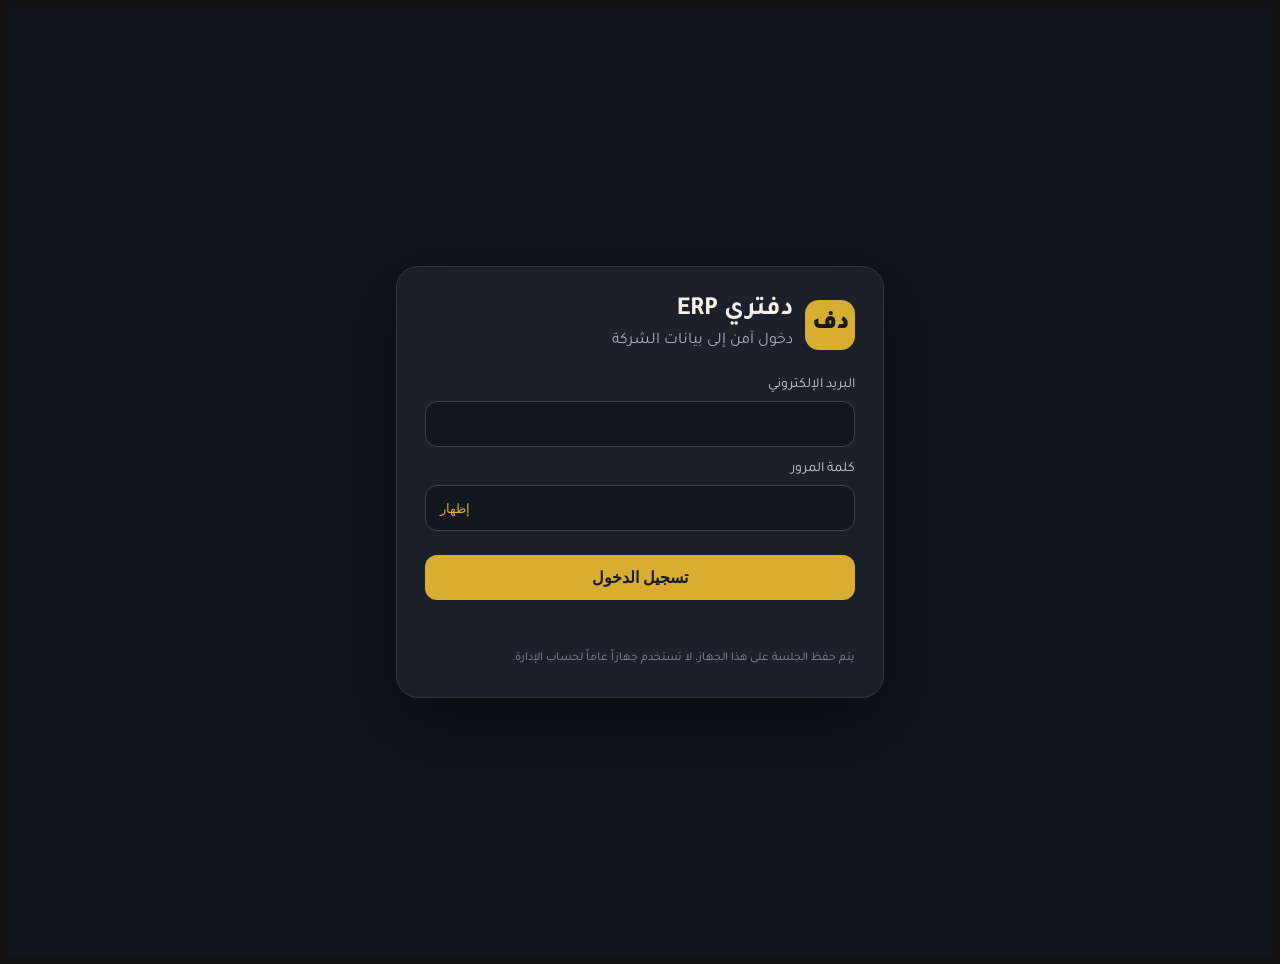
<file: index.html>
<!DOCTYPE html>
<html lang="ar" dir="rtl">
  <head>
    <meta charset="UTF-8" />
    <meta name="viewport" content="width=device-width, initial-scale=1.0, viewport-fit=cover" />
    <meta name="theme-color" content="#14171c" />
    <meta name="color-scheme" content="dark" />
    <title>دفتري - نظام محاسبي</title>
    <link rel="stylesheet" href="./style.css" />
    <script type="module" src="./boot.js"></script>
  </head>
  <body>
    <div id="root"></div>
    <noscript>يحتاج دفتري إلى تفعيل JavaScript.</noscript>
  </body>
</html>
</file>
<file: style.css>
@import"https://fonts.googleapis.com/css2?family=Amiri:wght@400;700&family=Tajawal:wght@400;500;700;900&family=IBM+Plex+Mono:wght@500;600&display=swap";.dashboard{max-width:1250px}.kpi-grid{display:grid;grid-template-columns:repeat(4,1fr);gap:12px;margin-bottom:22px}.kpi-card{display:flex;align-items:center;gap:12px;background:var(--surface);border:1px solid var(--line);border-radius:12px;padding:14px 16px}.kpi-card.good{border-color:var(--good)}.kpi-card.bad{border-color:var(--bad)}.kpi-icon{width:38px;height:38px;border-radius:10px;background:var(--surface-2);color:var(--gold-soft);display:flex;align-items:center;justify-content:center;flex-shrink:0}.kpi-body{min-width:0}.kpi-value{font-family:IBM Plex Mono,monospace;direction:ltr;font-size:16px;font-weight:700;color:var(--ink);display:flex;align-items:baseline;gap:4px}.kpi-suffix{font-family:Tajawal,sans-serif;font-size:10.5px;color:var(--muted)}.kpi-label{font-size:12px;color:var(--muted);margin-top:2px;white-space:nowrap;overflow:hidden;text-overflow:ellipsis}.dash-grid-2{display:grid;grid-template-columns:1fr 1fr;gap:14px;margin-bottom:22px}.dash-grid-3{display:grid;grid-template-columns:repeat(3,1fr);gap:14px;margin-bottom:18px}.dash-list{display:flex;flex-direction:column;gap:2px}.dash-list-row{display:flex;align-items:center;justify-content:space-between;gap:10px;width:100%;background:transparent;border:none;border-bottom:1px dashed var(--line);padding:9px 4px;cursor:pointer;text-align:right;color:var(--ink)}.dash-list-row:last-child{border-bottom:none}.dash-list-row:hover{background:var(--surface-2)}.dash-list-main{display:flex;flex-direction:column;gap:2px;min-width:0}.dash-list-title{font-size:13px;white-space:nowrap;overflow:hidden;text-overflow:ellipsis}.health-badge{display:inline-block;font-size:12.5px;font-weight:700;padding:6px 16px;border-radius:20px;margin-bottom:12px}.health-badge.good{background:var(--surface-2);color:var(--good);border:1px solid var(--good)}.health-badge.warn{background:var(--surface-2);color:var(--bad);border:1px solid var(--bad)}.alert-row{display:flex;align-items:center;gap:8px;font-size:12.5px;padding:8px 0;border-bottom:1px dashed var(--line)}.alert-row:last-child{border-bottom:none}.alert-row.error{color:var(--bad)}.alert-row.warn{color:var(--gold-soft)}.alert-row.info{color:var(--muted)}.alert-row.good{color:var(--good)}.quick-actions{display:flex;flex-direction:column;gap:8px}.quick-actions .btn{justify-content:flex-start}@media (max-width: 1100px){.kpi-grid{grid-template-columns:repeat(2,1fr)}.dash-grid-2,.dash-grid-3{grid-template-columns:1fr}}.customers-page{max-width:1250px}.customers-search-row{align-items:center}.customers-search-box{position:relative;flex:1;min-width:220px;display:flex;align-items:center}.customers-search-icon{position:absolute;inset-inline-end:12px;color:var(--muted);pointer-events:none}.customers-search-box .input{padding-inline-end:34px}.customer-form-grid{display:grid;grid-template-columns:repeat(3,1fr);gap:14px;margin-bottom:16px}.customer-field{display:flex;flex-direction:column;gap:5px;font-size:12.5px;color:var(--muted)}.customer-field-wide{grid-column:span 3}.customer-field-checkbox{flex-direction:row;align-items:center;gap:8px;font-size:13px;color:var(--ink)}.customer-field-checkbox input{width:16px;height:16px;accent-color:var(--gold)}.customer-textarea{min-height:64px;resize:vertical;font-family:inherit}.field-error{color:var(--bad);font-size:11px}.customer-form-actions{display:flex;gap:10px}.customers-row-actions{display:flex;align-items:center;gap:6px}@media (max-width: 900px){.customer-form-grid{grid-template-columns:1fr 1fr}.customer-field-wide{grid-column:span 2}}@media (max-width: 600px){.customer-form-grid{grid-template-columns:1fr}.customer-field-wide{grid-column:span 1}}.sales-invoice-page{max-width:1250px}.sales-invoice-error{border-color:var(--bad);color:var(--bad);font-size:13px}.sales-invoice-head-grid{display:grid;grid-template-columns:repeat(3,1fr);gap:14px;margin-bottom:18px}.sales-invoice-lines{margin-bottom:10px}.sales-invoice-lines input{min-width:0}.sales-invoice-add-line{margin-bottom:18px}.sales-invoice-totals{display:grid;grid-template-columns:1fr 1fr auto auto;gap:14px;align-items:end;border-top:1px solid var(--line);padding-top:16px;margin-bottom:18px}.sales-invoice-total-row{display:flex;flex-direction:column;gap:4px;font-size:12.5px;color:var(--muted);text-align:left}.sales-invoice-total-row.grand{color:var(--gold-soft);font-weight:700;font-size:14px}@media (max-width: 1000px){.sales-invoice-head-grid,.sales-invoice-totals{grid-template-columns:1fr 1fr}}@media (max-width: 600px){.sales-invoice-head-grid{grid-template-columns:1fr}}.products-page{max-width:1250px}.products-low-stock{color:var(--bad);font-weight:700}.app{--bg: #14171c;--surface: #1b1f26;--surface-2: #232830;--line: #2d333d;--gold: #c9a227;--gold-soft: #e0c264;--ink: #ece8de;--muted: #8a8f98;--good: #5fa379;--bad: #c0584f;font-family:Tajawal,sans-serif;background:var(--bg);color:var(--ink);min-height:100vh;display:flex;width:100%}.app *{box-sizing:border-box}.app button,.app input,.app select{font-family:inherit}.app :focus-visible{outline:2px solid var(--gold);outline-offset:2px}.loading-screen{display:flex;flex-direction:column;align-items:center;justify-content:center;gap:10px;width:100%;height:100vh;color:var(--muted)}.spin{animation:spin 1s linear infinite;color:var(--gold)}@keyframes spin{to{transform:rotate(360deg)}}.sidebar{width:230px;flex-shrink:0;background:var(--surface);border-left:1px solid var(--line);display:flex;flex-direction:column;padding:20px 14px;height:100vh;position:sticky;top:0}.brand{display:flex;align-items:center;gap:10px;padding:4px 8px 22px}.brand-mark{font-family:Amiri,serif;font-size:22px;color:var(--bg);background:var(--gold);width:36px;height:36px;border-radius:8px;display:flex;align-items:center;justify-content:center}.brand-title{font-family:Amiri,serif;font-size:17px;font-weight:700;color:var(--ink)}.brand-sub{font-size:11px;color:var(--muted)}.nav{display:flex;flex-direction:column;gap:3px;flex:1;overflow-y:auto}.nav-item{display:flex;align-items:center;gap:10px;padding:10px 12px;border-radius:8px;background:transparent;border:none;color:var(--muted);font-size:14px;cursor:pointer;text-align:start;transition:background .15s,color .15s}.nav-item:hover{background:var(--surface-2);color:var(--ink)}.nav-item.active{background:var(--surface-2);color:var(--gold-soft);font-weight:700}.settings-card{max-width:560px}.entry-row{cursor:pointer}.entry-row:hover{background:var(--surface-2)}.entry-detail-row td{padding:0;border-bottom:1px solid var(--line)}.entry-detail{background:var(--bg);padding:14px 16px;border-top:1px dashed var(--gold)}.entry-detail-head{display:flex;justify-content:space-between;flex-wrap:wrap;gap:6px;margin-bottom:10px;font-weight:700;color:var(--gold-soft);font-size:13px}.entry-detail-scroll{overflow-x:auto;-webkit-overflow-scrolling:touch}.entry-detail-table{font-size:12.5px;min-width:480px}.entry-detail-table th,.entry-detail-table td{padding:6px 8px;white-space:nowrap}.statement-header.print-only{display:none}.statement-title{font-family:Amiri,serif;font-size:22px;font-weight:700}.statement-meta{display:flex;gap:18px;font-size:13px;margin-top:6px;flex-wrap:wrap}.opening-row td{font-weight:700;color:var(--gold-soft);border-bottom:1px dashed var(--gold)}@media print{@page{size:A4 landscape;margin:8mm}.no-print,.erp-sidebar,.erp-topbar,.erp-mobile-overlay,.toast{display:none!important}.print-only{display:block!important}html,body{background:#fff!important}.app{background:#fff!important;color:#111!important;display:block!important}.erp-content,.content{padding:0!important;max-width:100%!important}.erp-main{height:auto!important;overflow:visible!important}.erp-content,.erp-root{overflow:visible!important}.card{background:#fff!important;border:1px solid #ccc!important;box-shadow:none!important;overflow:visible!important}.table{min-width:0!important;width:100%!important;table-layout:fixed!important;font-size:10px!important;color:#111!important}.table th,.table td{border-color:#ccc!important;color:#111!important;padding:5px 6px!important}.table th:nth-child(2),.table td:nth-child(2),.table th:nth-child(3),.table td:nth-child(3){white-space:normal!important;overflow-wrap:break-word!important}.table .num,.table th:nth-child(1),.table td:nth-child(1),.table th:nth-child(4),.table td:nth-child(4),.table th:nth-child(5),.table td:nth-child(5),.table th:nth-child(6),.table td:nth-child(6){white-space:nowrap!important}.table th:nth-child(1),.table td:nth-child(1){width:10%}.table th:nth-child(2),.table td:nth-child(2){width:20%}.table th:nth-child(3),.table td:nth-child(3){width:20%}.table th:nth-child(4),.table td:nth-child(4){width:17%}.table th:nth-child(5),.table td:nth-child(5){width:17%}.table th:nth-child(6),.table td:nth-child(6){width:16%}.num,.stat-value,.ratio-value,.statement-title,.card-title{color:#111!important}.double-rule{border-color:#111!important}html,body,#root,.app,.erp-root,.erp-main,.erp-content,.page{width:100%!important;min-width:0!important;min-height:0!important;height:auto!important;max-height:none!important;overflow:visible!important;margin:0!important}.page{max-width:none!important}.statement-header{margin:0 0 8mm!important;break-after:avoid-page}.statement-print-table{table-layout:fixed!important;width:100%!important}.statement-print-table thead{display:table-header-group}.statement-print-table tfoot{display:table-row-group;break-inside:avoid-page}.statement-print-table tr{break-inside:avoid-page;page-break-inside:avoid}.statement-print-table td,.statement-print-table th{overflow:visible!important}.statement-print-table .num,.statement-print-table td.num,.statement-print-table tfoot td{direction:ltr!important;unicode-bidi:isolate!important;white-space:nowrap!important;word-break:keep-all!important;overflow-wrap:normal!important;letter-spacing:-.35px!important;font-size:8.5px!important;font-variant-numeric:tabular-nums}.statement-print-table tfoot .num{display:inline-block!important;min-width:max-content!important}.statement-print-table th:nth-child(1),.statement-print-table td:nth-child(1){width:13%!important}.statement-print-table th:nth-child(2),.statement-print-table td:nth-child(2){width:18%!important}.statement-print-table th:nth-child(3),.statement-print-table td:nth-child(3){width:25%!important}.statement-print-table th:nth-child(4),.statement-print-table td:nth-child(4){width:16%!important}.statement-print-table th:nth-child(5),.statement-print-table td:nth-child(5){width:14%!important}.statement-print-table th:nth-child(6),.statement-print-table td:nth-child(6){width:14%!important}}.settings-desc{color:var(--muted);font-size:13px;line-height:1.7;margin:0 0 16px}.settings-actions{display:flex;gap:10px;flex-wrap:wrap}.danger-zone{border-color:#c0584f55}.danger-title{color:var(--bad)!important}.btn-danger{background:transparent;border:1px solid var(--bad);color:var(--bad)}.btn-danger:hover{background:var(--bad);color:#fff}.reset-btn{display:flex;align-items:center;gap:6px;justify-content:center;background:transparent;border:1px solid var(--line);color:var(--muted);padding:9px;border-radius:8px;font-size:12px;cursor:pointer;margin-top:8px}.reset-btn:hover{color:var(--gold-soft);border-color:var(--gold)}.reset-btn.danger:hover{color:var(--bad);border-color:var(--bad)}.content{flex:1;padding:28px 34px;max-width:1150px;overflow-x:hidden}.page-head-row{display:flex;align-items:flex-start;justify-content:space-between;gap:12px;flex-wrap:wrap}.page-title{font-family:Amiri,serif;font-size:26px;font-weight:700;margin:0 0 4px;color:var(--ink)}.page-sub{color:var(--muted);font-size:13.5px;margin:0 0 22px}.section-title{font-family:Amiri,serif;font-size:16px;color:var(--gold-soft);margin:22px 0 10px}.card{background:var(--surface);border:1px solid var(--line);border-radius:12px;padding:18px;margin-bottom:18px;overflow-x:auto;-webkit-overflow-scrolling:touch}.card-title{font-family:Amiri,serif;font-size:18px;margin:0 0 14px;color:var(--gold-soft)}.stat-grid{display:grid;grid-template-columns:repeat(4,1fr);gap:12px;margin-bottom:20px}.stat-card{background:var(--surface);border:1px solid var(--line);border-radius:12px;padding:16px}.stat-card.good{border-color:var(--good)}.stat-card.bad{border-color:var(--bad)}.stat-value{font-family:IBM Plex Mono,monospace;direction:ltr;font-size:22px;font-weight:600;color:var(--gold-soft)}.stat-suffix{font-family:Tajawal,sans-serif;font-size:12px;color:var(--muted)}.stat-label{font-size:12.5px;color:var(--muted);margin-top:4px}.balance-check-row{display:flex;justify-content:space-between;padding:6px 0;font-size:14px}.balance-status{display:flex;align-items:center;gap:7px;font-size:13.5px;padding:9px 0 0;font-weight:700}.balance-status.ok{color:var(--good)}.balance-status.off{color:var(--bad)}.balance-status.standalone{padding:4px}.form-row{display:flex;gap:10px;flex-wrap:wrap;align-items:center}.input{background:var(--surface-2);border:1px solid var(--line);color:var(--ink);border-radius:8px;padding:9px 12px;font-size:13.5px;flex:1;min-width:140px}.input.small{flex:none;width:120px}.error-text{color:var(--bad);font-size:12.5px;margin:-8px 0 14px}.btn{display:flex;align-items:center;gap:6px;border:none;border-radius:8px;padding:9px 16px;font-size:13.5px;cursor:pointer;font-weight:700}.btn-primary{background:var(--gold);color:#1c1c1c}.btn-primary:hover{background:var(--gold-soft)}.btn-ghost{background:transparent;border:1px solid var(--line);color:var(--ink)}.btn-ghost:hover{border-color:var(--gold);color:var(--gold-soft)}.table{width:100%;min-width:620px;border-collapse:collapse;font-size:13.5px}.table th{text-align:start;color:var(--muted);font-weight:500;font-size:12px;padding:8px 10px;border-bottom:1px solid var(--line)}.table td{padding:9px 10px;border-bottom:1px solid var(--line)}.table tbody tr:hover{background:var(--surface-2)}.table tfoot td{padding-top:12px;font-weight:700}.num{font-family:IBM Plex Mono,monospace;direction:ltr;display:inline-block;white-space:nowrap}.table td,.table th{white-space:nowrap}.double-rule{border-top:3px double var(--gold);padding-top:8px!important;color:var(--gold-soft)}.muted{color:var(--muted)}.small-text{font-size:11.5px}.empty{text-align:center;color:var(--muted);padding:24px!important}.filter-bar{display:flex;gap:8px;flex-wrap:wrap;margin:4px 0 18px}.filter-bar.sub{margin-top:-10px;padding-inline-start:4px}.filter-chip{background:var(--surface);border:1px solid var(--line);color:var(--muted);padding:7px 16px;border-radius:20px;font-size:12.5px;cursor:pointer;font-weight:700;transition:all .15s}.filter-chip.sub-chip{padding:5px 13px;font-size:11.5px;font-weight:500;border-style:dashed}.filter-chip:hover{border-color:var(--gold);color:var(--ink)}.filter-chip.active{background:var(--gold);color:#1c1c1c;border-color:var(--gold)}.account-group{margin-bottom:18px}.badge{font-size:11px;padding:3px 9px;border-radius:20px;border:1px solid var(--line)}.type-asset{color:#8fb8e0;border-color:#8fb8e066}.type-liability{color:#e0a88f;border-color:#e0a88f66}.type-equity{color:var(--gold-soft);border-color:#c9a22766}.type-revenue{color:var(--good);border-color:#5fa37966}.type-expense{color:var(--bad);border-color:#c0584f66}.icon-btn{background:transparent;border:none;color:var(--muted);cursor:pointer;padding:4px}.icon-btn:hover{color:var(--bad)}.line-table input,.line-table select{min-width:0}.account-picker{position:relative;min-width:160px}.account-picker-list{z-index:9999;background:var(--surface-2);border:1px solid var(--gold);border-radius:10px;overflow-y:auto;box-shadow:0 12px 32px #0000008c;overscroll-behavior:contain;-webkit-overflow-scrolling:touch}.account-picker-list-portal{direction:inherit}.account-picker-item{display:block;width:100%;text-align:start;color:var(--ink);background:transparent;padding:11px 12px;font-size:13px;cursor:pointer;border:0;border-bottom:1px solid var(--line)}.account-picker-item:last-child{border-bottom:none}.account-picker-item:hover{background:var(--bg);color:var(--gold-soft)}.account-picker-empty{padding:10px 12px;font-size:12.5px;color:var(--muted)}.journal-actions{display:flex;align-items:center;gap:12px;margin-top:14px}.diff-tag{font-size:12.5px;font-weight:700;flex:1}.diff-tag.ok{color:var(--good)}.diff-tag.off{color:var(--bad)}.statements-grid{display:grid;grid-template-columns:1fr 1fr;gap:18px}.statement-section{margin-bottom:14px}.statement-label{font-size:12px;color:var(--gold-soft);font-weight:700;margin-bottom:6px;text-transform:uppercase;letter-spacing:.03em}.statement-row{display:flex;justify-content:space-between;padding:5px 0;font-size:13.5px;border-bottom:1px dashed var(--line)}.statement-hint{font-size:10.5px;color:var(--muted);font-style:italic;margin:-8px 0 12px;line-height:1.6;opacity:.8}.statement-row.total{font-weight:700;border-bottom:1px solid var(--line);border-top:1px solid var(--line);margin-top:2px}.statement-row.subtotal{font-weight:700;color:var(--gold-soft);border-top:2px solid var(--gold);border-bottom:none;padding-top:8px;margin:4px 0 12px;font-size:14px}.statement-row.subtotal.small{font-size:12px;color:var(--muted);border-top:1px dashed var(--line);font-weight:700;margin:2px 0 10px;padding-top:6px}.statement-row.net{font-weight:700;font-size:15px;border-top:3px double var(--gold);border-bottom:none;padding-top:10px;margin-top:8px;color:var(--gold-soft)}.statement-row.net.good{color:var(--good)}.statement-row.net.bad{color:var(--bad)}.ratio-grid{display:grid;grid-template-columns:repeat(3,1fr);gap:14px;margin-bottom:8px}.ratio-card{text-align:center;margin-bottom:0}.ratio-title{font-size:12.5px;color:var(--muted);margin-bottom:8px}.ratio-value{font-family:IBM Plex Mono,monospace;direction:ltr;display:inline-block;font-size:24px;font-weight:700;color:var(--gold-soft)}.ratio-desc{font-size:11px;color:var(--muted);margin-top:8px;line-height:1.5}.note-card{font-size:12.5px;color:var(--muted);text-align:center;margin-top:18px}.toast{position:fixed;bottom:22px;left:50%;transform:translate(-50%);background:var(--surface-2);border:1px solid var(--line);padding:10px 18px;border-radius:9px;font-size:13px;display:flex;align-items:center;gap:8px;z-index:50}.toast.ok{color:var(--good);border-color:var(--good)}.toast.error{color:var(--bad);border-color:var(--bad)}@media (max-width: 860px){.app{flex-direction:column}.sidebar{width:100%;height:auto;position:relative;flex-direction:row;align-items:center;padding:12px;overflow-x:auto;flex-wrap:wrap}.brand{padding:0 10px 0 0}.nav{flex-direction:row}.nav-item span{display:none}.reset-btn{width:auto;margin-top:0;padding:8px 10px}.reset-btn span{display:none}.content{padding:18px}.stat-grid{grid-template-columns:repeat(2,1fr)}.statements-grid,.ratio-grid{grid-template-columns:1fr}}.table-scroll{width:100%;overflow-x:auto;-webkit-overflow-scrolling:touch}.accounting-table{direction:ltr}.accounting-table th,.accounting-table td{text-align:left}.accounting-table .text-cell{direction:rtl;text-align:right}html[lang=en] .accounting-table .text-cell{direction:ltr;text-align:left}.accounting-table .num-cell,.accounting-table .balance-cell{direction:ltr;text-align:left;white-space:nowrap}.accounting-table .balance-cell{min-width:145px}.ledger-table{min-width:760px}.line-table{min-width:860px}.statement-print-table{min-width:920px}.statement-print-table .num-cell,.statement-print-table .balance-cell{direction:ltr;unicode-bidi:isolate;text-align:left;white-space:nowrap}.statement-print-table .balance-cell{min-width:150px}.statement-balance{display:inline-flex;align-items:center;gap:6px;direction:ltr;unicode-bidi:isolate;white-space:nowrap}.statement-print-table .text-cell{min-width:130px}@media print{.statement-print-table{min-width:0!important}.statement-print-table .balance-cell,.statement-print-table .num-cell{white-space:nowrap!important}.statement-print-table .statement-balance{gap:3px!important;font-size:8px!important}.statement-all-accounts th:nth-child(1),.statement-all-accounts td:nth-child(1){width:14%!important}.statement-all-accounts th:nth-child(2),.statement-all-accounts td:nth-child(2){width:12%!important}.statement-all-accounts th:nth-child(3),.statement-all-accounts td:nth-child(3){width:12%!important}.statement-all-accounts th:nth-child(4),.statement-all-accounts td:nth-child(4){width:13%!important}.statement-all-accounts th:nth-child(5),.statement-all-accounts td:nth-child(5){width:22%!important}.statement-all-accounts th:nth-child(6),.statement-all-accounts td:nth-child(6){width:15%!important}.statement-all-accounts th:nth-child(7),.statement-all-accounts td:nth-child(7){width:12%!important}}.erp-root{overflow:hidden}.erp-sidebar{width:268px;flex-shrink:0;background:var(--surface);border-inline-start:1px solid var(--line);display:flex;flex-direction:column;height:100vh;position:sticky;top:0;transition:width .2s ease;overflow:hidden}.erp-sidebar.collapsed{width:68px}.erp-sidebar-head{display:flex;align-items:center;gap:10px;padding:16px 14px;border-bottom:1px solid var(--line);flex-shrink:0}.erp-sidebar-head .brand-mark{font-family:Amiri,serif;font-size:20px;color:var(--bg);background:var(--gold);width:34px;height:34px;border-radius:8px;display:flex;align-items:center;justify-content:center;flex-shrink:0}.erp-sidebar-head .brand-title{font-family:Amiri,serif;font-size:15px;font-weight:700;color:var(--ink);white-space:nowrap}.erp-sidebar-head .brand-sub{font-size:10.5px;color:var(--muted);white-space:nowrap}.erp-sidebar-lang{margin-inline-start:auto;display:inline-flex;align-items:center;justify-content:center;gap:5px;min-width:38px;height:32px;padding:0 9px;border-radius:8px;border:1px solid var(--line);background:var(--surface-2);color:var(--ink);font-size:11px;font-weight:700;cursor:pointer;flex-shrink:0}.erp-sidebar-lang:hover{border-color:var(--gold);color:var(--gold-soft)}.erp-mobile-close{margin-inline-start:auto;background:none;border:none;color:var(--muted);cursor:pointer;padding:4px}.erp-nav{flex:1;overflow-y:auto;padding:10px;display:flex;flex-direction:column;gap:2px}.erp-nav-item,.erp-nav-group-head,.erp-nav-subitem{display:flex;align-items:center;gap:10px;width:100%;background:transparent;border:none;color:var(--muted);font-size:13.5px;padding:9px 10px;border-radius:8px;cursor:pointer;text-align:right;transition:background .15s,color .15s;white-space:nowrap}.erp-nav-item:hover,.erp-nav-group-head:hover,.erp-nav-subitem:hover{background:var(--surface-2);color:var(--ink)}.erp-nav-item.active,.erp-nav-subitem.active{background:var(--surface-2);color:var(--gold-soft);font-weight:700}.erp-nav-group-head{justify-content:flex-start}.erp-chevron{margin-inline-start:auto;transition:transform .15s ease;color:var(--muted)}.erp-chevron.open{transform:rotate(180deg)}.erp-nav-subitems{display:flex;flex-direction:column;gap:1px;padding-inline-start:14px;margin-top:1px;margin-bottom:4px}.erp-nav-subitem{font-size:12.5px;padding:7px 10px}.erp-collapse-toggle{display:flex;align-items:center;gap:8px;justify-content:center;background:transparent;border:1px solid var(--line);color:var(--muted);padding:9px;margin:10px;border-radius:8px;font-size:12px;cursor:pointer;flex-shrink:0}.erp-collapse-toggle:hover{color:var(--gold-soft);border-color:var(--gold)}.erp-main{flex:1;min-width:0;display:flex;flex-direction:column;height:100vh;overflow:hidden}.erp-topbar{display:flex;align-items:center;gap:12px;padding:0 22px;height:56px;flex-shrink:0;border-bottom:1px solid var(--line);background:var(--surface)}.erp-hamburger{background:none;border:none;color:var(--ink);cursor:pointer;padding:4px}.erp-breadcrumb{display:flex;align-items:center;gap:6px;font-size:13px}.erp-breadcrumb-group,.erp-breadcrumb-sep{color:var(--muted)}.erp-breadcrumb-current{color:var(--gold-soft);font-weight:700}.erp-topbar-spacer{flex:1}.erp-lang-toggle{display:flex;align-items:center;gap:6px;background:var(--surface-2);border:1px solid var(--line);color:var(--ink);font-size:12.5px;padding:7px 12px;border-radius:8px;cursor:pointer}.erp-lang-toggle:hover{border-color:var(--gold);color:var(--gold-soft)}.erp-topbar-brand{font-family:Amiri,serif;color:var(--muted);font-size:13px}.erp-content{flex:1;overflow-y:auto;overflow-x:hidden;padding:26px 32px}.erp-content .page{max-width:1150px}.coming-soon-card{background:var(--surface);border:1px dashed var(--line);border-radius:14px;padding:60px 30px;text-align:center;max-width:480px;margin:40px auto}.coming-soon-title{font-family:Amiri,serif;font-size:22px;color:var(--ink);margin-bottom:14px}.coming-soon-badge{display:inline-block;background:var(--surface-2);border:1px solid var(--gold);color:var(--gold-soft);font-size:12.5px;font-weight:700;letter-spacing:.04em;padding:6px 18px;border-radius:20px;text-transform:uppercase}.no-desktop,.erp-mobile-overlay{display:none}@media (max-width: 900px){.no-desktop{display:flex}.no-mobile{display:none!important}.erp-sidebar{position:fixed;inset-inline-start:0;top:0;z-index:60;width:280px;transform:translate(100%);transition:transform .2s ease;box-shadow:-10px 0 30px #0006}.erp-sidebar.mobile-open{transform:translate(0)}.erp-sidebar.collapsed{width:280px}.erp-mobile-overlay{display:block;position:fixed;top:0;right:0;bottom:0;left:0;background:#00000080;z-index:50}.erp-content{padding:16px}.erp-topbar{padding:0 10px;gap:7px}.erp-lang-toggle{padding:6px 8px;font-size:11px}.erp-topbar-brand{display:none}}.searchable-select{position:relative;min-width:0;width:100%}.searchable-select-trigger{display:flex;align-items:center;justify-content:space-between;gap:10px;width:100%;text-align:start;cursor:pointer}.searchable-select-trigger:disabled{cursor:not-allowed;opacity:.65}.searchable-select-actions{display:inline-flex;align-items:center;gap:5px;flex:0 0 auto}.searchable-select-menu{background:#1b2029;border:1px solid #343b49;border-radius:14px;box-shadow:0 18px 50px #00000073;overflow:hidden;display:flex;flex-direction:column}.searchable-select-search{display:flex;align-items:center;gap:8px;padding:10px;border-bottom:1px solid #343b49;background:#202631;position:sticky;top:0;z-index:1}.searchable-select-search input{border:0;outline:0;background:transparent;color:#f3f4f6;width:100%;font:inherit;min-width:0}.searchable-select-search button{border:0;background:transparent;color:#aab0bc;padding:2px;display:flex}.searchable-select-options{overflow:auto;overscroll-behavior:contain;padding:6px}.searchable-select-option{width:100%;border:0;background:transparent;color:#e6e8ec;padding:11px 12px;border-radius:9px;display:flex;align-items:center;justify-content:space-between;gap:10px;text-align:start;font:inherit;cursor:pointer}.searchable-select-option:hover,.searchable-select-option.selected{background:#2b3240;color:#f0c84b}.searchable-select-empty{padding:18px;text-align:center;color:#9299a6}
</file>
